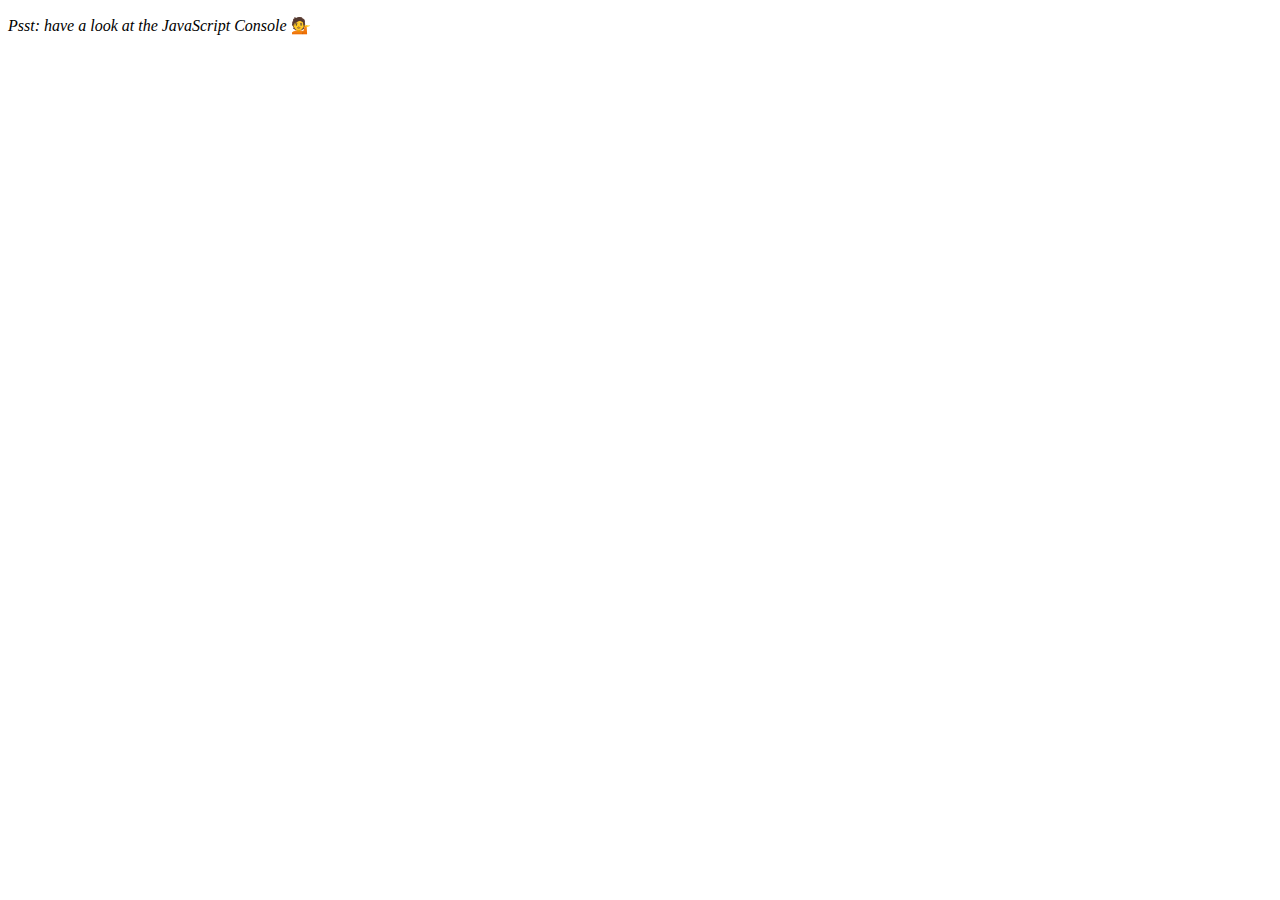
<file: Array-Cardio-day/index.html>
<!DOCTYPE html>
<html lang="en">
<head>
  <meta charset="UTF-8">
  <title>Array Cardio 💪</title>
  <link rel="icon" href="https://fav.farm/🔥" />
</head>
<body>
  <p><em>Psst: have a look at the JavaScript Console</em> 💁</p>
<script src="script.js"></script>
</body>
</html>
</file>
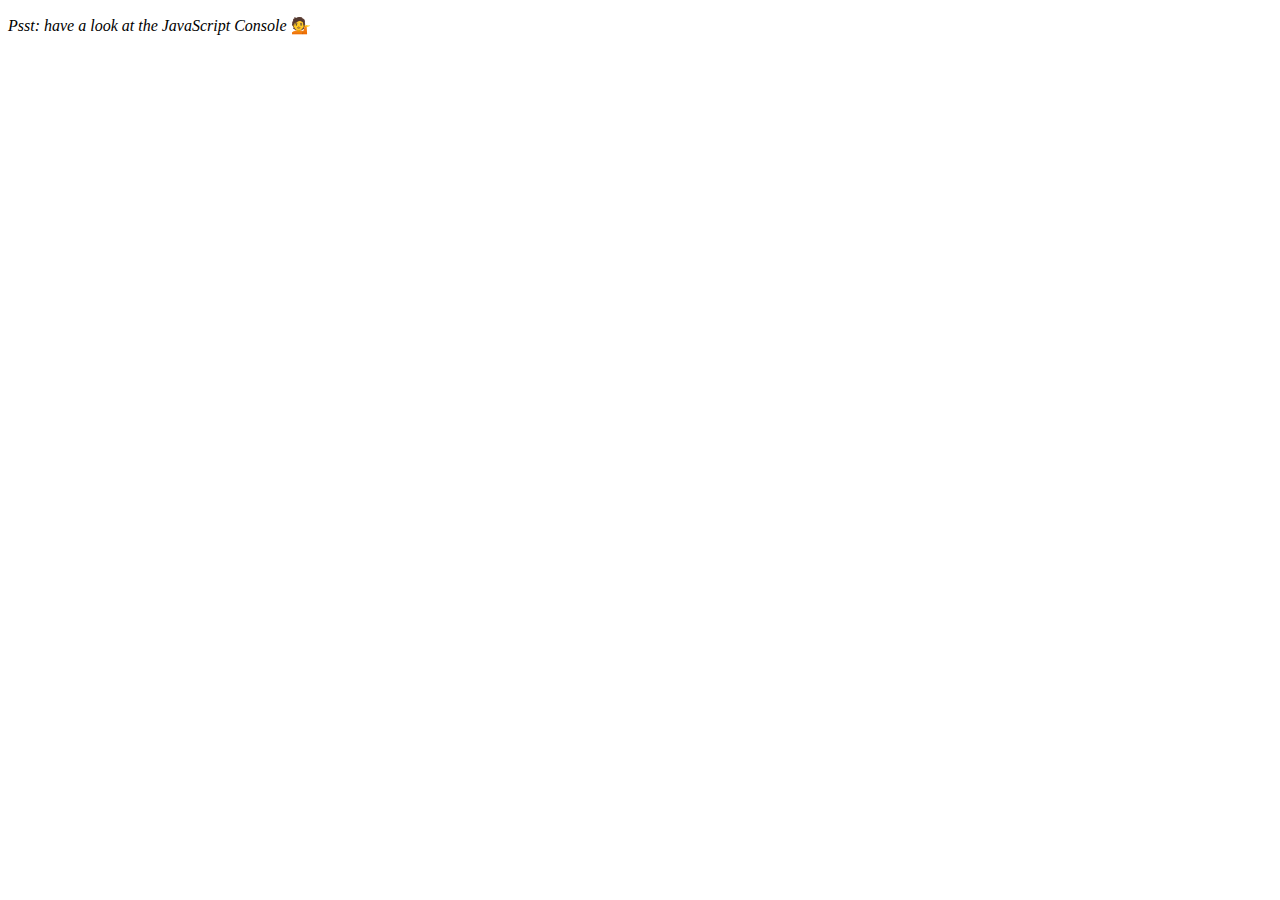
<file: Array-Cardio-day02/index.html>
<!DOCTYPE html>
<html lang="en">
<head>
  <meta charset="UTF-8">
  <title>Array Cardio 💪💪</title>
  <link rel="icon" href="https://fav.farm/🔥" />
</head>
<body>
  <p><em>Psst: have a look at the JavaScript Console</em> 💁</p>
  <script src="script.js"></script>
</body>
</html>
</file>
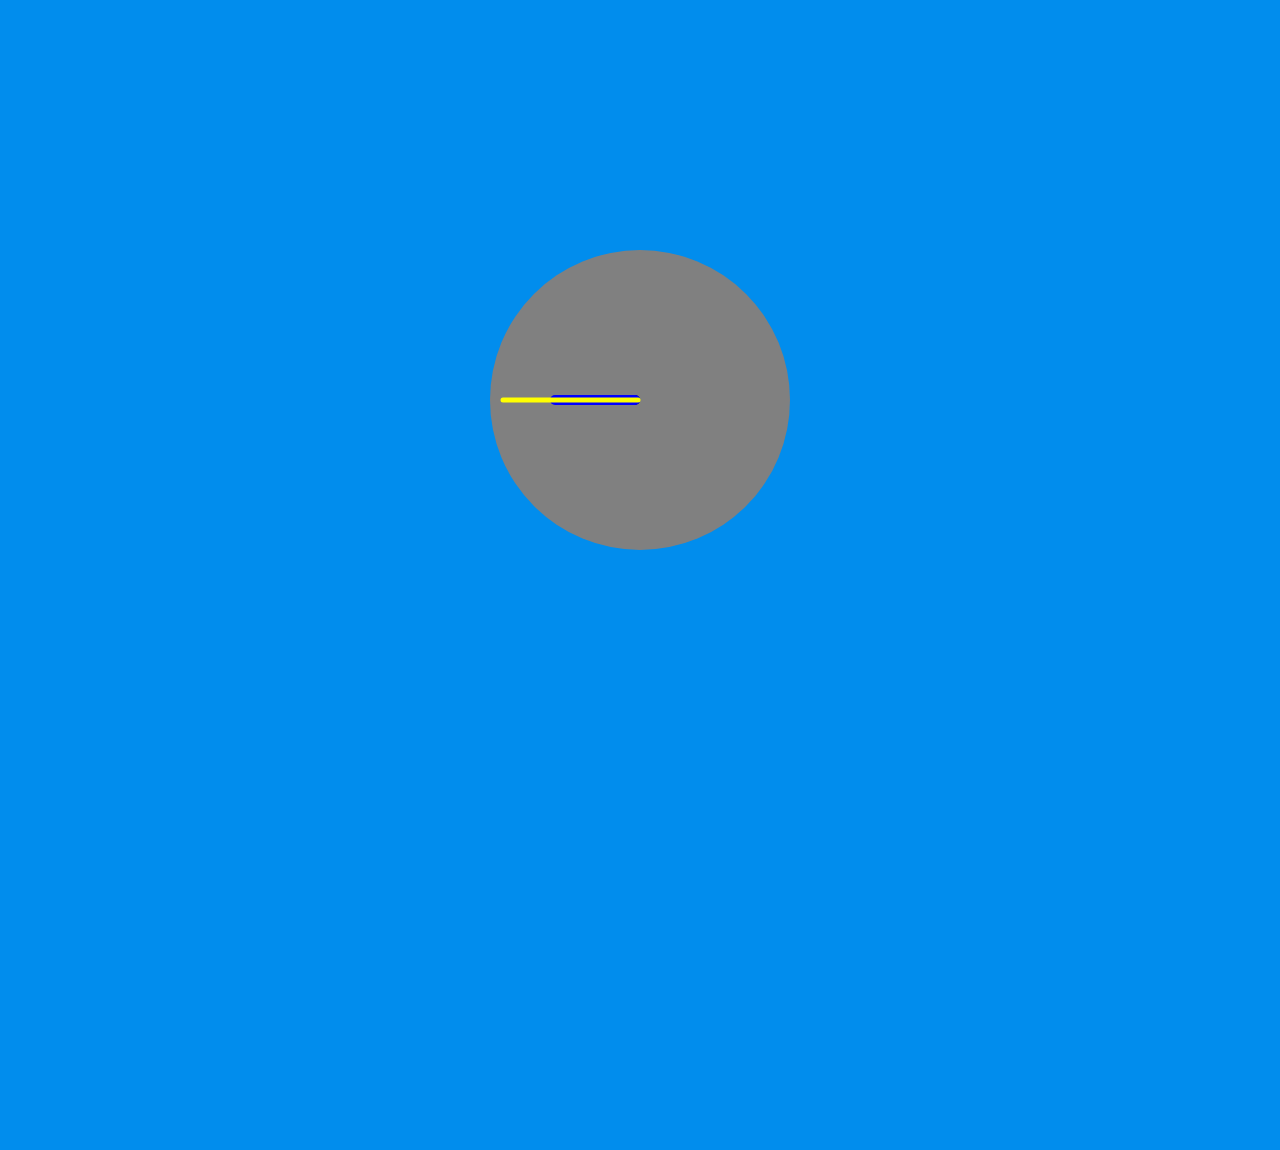
<file: Clock/index.html>
<!DOCTYPE html>
<html lang="en">
<head>
    <meta charset="UTF-8">
    <meta http-equiv="X-UA-Compatible" content="IE=edge">
    <meta name="viewport" content="width=device-width, initial-scale=1.0">
    <link rel="stylesheet" href="style.css"> 
    <title>Clock</title>
</head>
<body>
        <div class="Clock">            
                <div class="Hour hand""></div>
                <div class="Min hand"></div>
                <div class ="Sec hand"></div>
        </div>

</body>
</html>
</file>
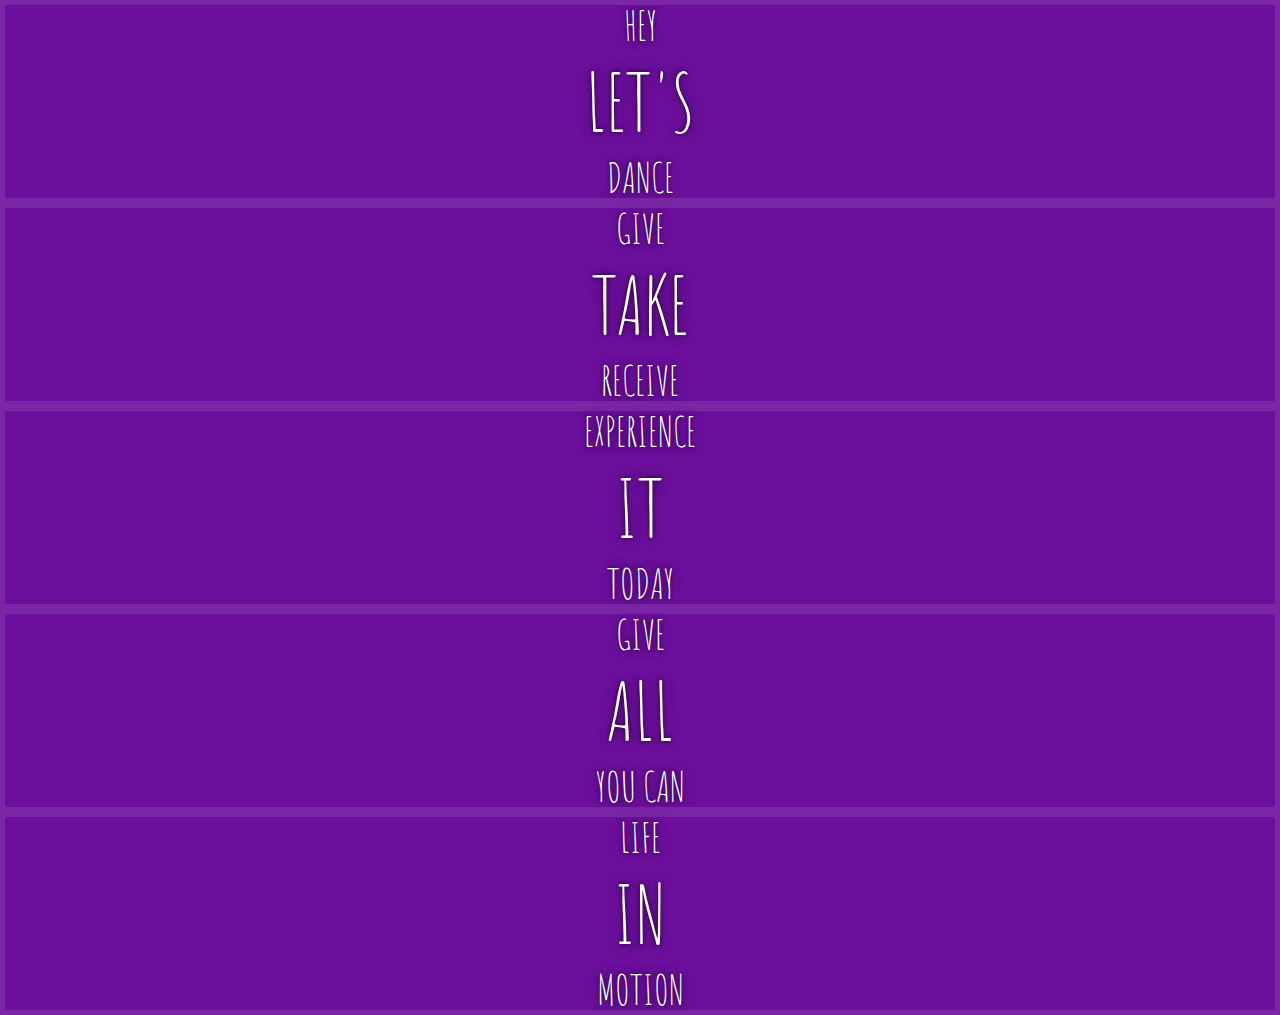
<file: Flex-Panel-Gallery/index.html>
<!DOCTYPE html>
<html lang="en">
<head>
  <meta charset="UTF-8">
  <title>Flex Panels 💪</title>
  <link href='https://fonts.googleapis.com/css?family=Amatic+SC' rel='stylesheet' type='text/css'>
  <link rel="icon" href="https://fav.farm/🔥" />
  <link rel="stylesheet" href="style.css"> 
</head>
<body>
  <div class="panels">
    <div class="panel panel1">
      <p>Hey</p>
      <p>Let's</p>
      <p>Dance</p>
    </div>
    <div class="panel panel2">
      <p>Give</p>
      <p>Take</p>
      <p>Receive</p>
    </div>
    <div class="panel panel3">
      <p>Experience</p>
      <p>It</p>
      <p>Today</p>
    </div>
    <div class="panel panel4">
      <p>Give</p>
      <p>All</p>
      <p>You can</p>
    </div>
    <div class="panel panel5">
      <p>Life</p>
      <p>In</p>
      <p>Motion</p>
    </div>
  </div>

</body>
</html>
</file>
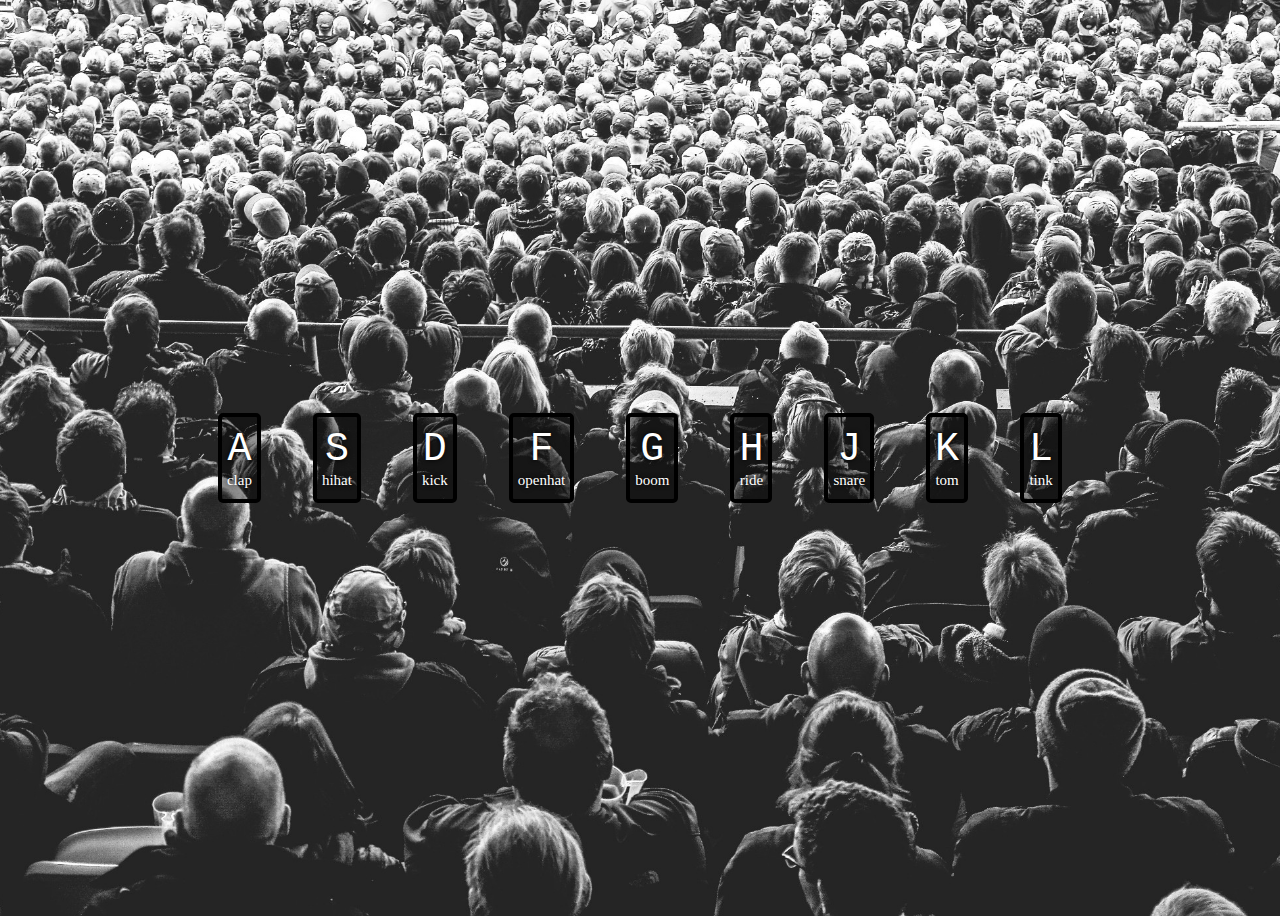
<file: Javascript-Drum-Kit/index.html>
<!DOCTYPE html>
<html lan="en">
    <head>
        <meta charset="UTF-8">
        <title>Javascript Drun Kit</title>
        <link rel="stylesheet" href="style.css"> 
    </head>
</html>
<body>
    <div class="keys">
        <div data-key="65" class="key">
          <kbd>A</kbd>
          <span class="sound">clap</span>
        </div>
        <div data-key="83" class="key">
          <kbd>S</kbd>
          <span class="sound">hihat</span>
        </div>
        <div data-key="68" class="key">
          <kbd>D</kbd>
          <span class="sound">kick</span>
        </div>
        <div data-key="70" class="key">
          <kbd>F</kbd>
          <span class="sound">openhat</span>
        </div>
        <div data-key="71" class="key">
          <kbd>G</kbd>
          <span class="sound">boom</span>
        </div>
        <div data-key="72" class="key">
          <kbd>H</kbd>
          <span class="sound">ride</span>
        </div>
        <div data-key="74" class="key">
          <kbd>J</kbd>
          <span class="sound">snare</span>
        </div>
        <div data-key="75" class="key">
          <kbd>K</kbd>
          <span class="sound">tom</span>
        </div>
        <div data-key="76" class="key">
          <kbd>L</kbd>
          <span class="sound">tink</span>
        </div>
      </div>
 <audio data-key="65" src="sounds/clap.wav"></audio>
  <audio data-key="83" src="sounds/hihat.wav"></audio>
  <audio data-key="68" src="sounds/kick.wav"></audio>
  <audio data-key="70" src="sounds/openhat.wav"></audio>
  <audio data-key="71" src="sounds/boom.wav"></audio>
  <audio data-key="72" src="sounds/ride.wav"></audio>
  <audio data-key="74" src="sounds/snare.wav"></audio>
  <audio data-key="75" src="sounds/tom.wav"></audio>
  <audio data-key="76" src="sounds/tink.wav"></audio>
  <script src="script.js"></script>
</body>
</file>
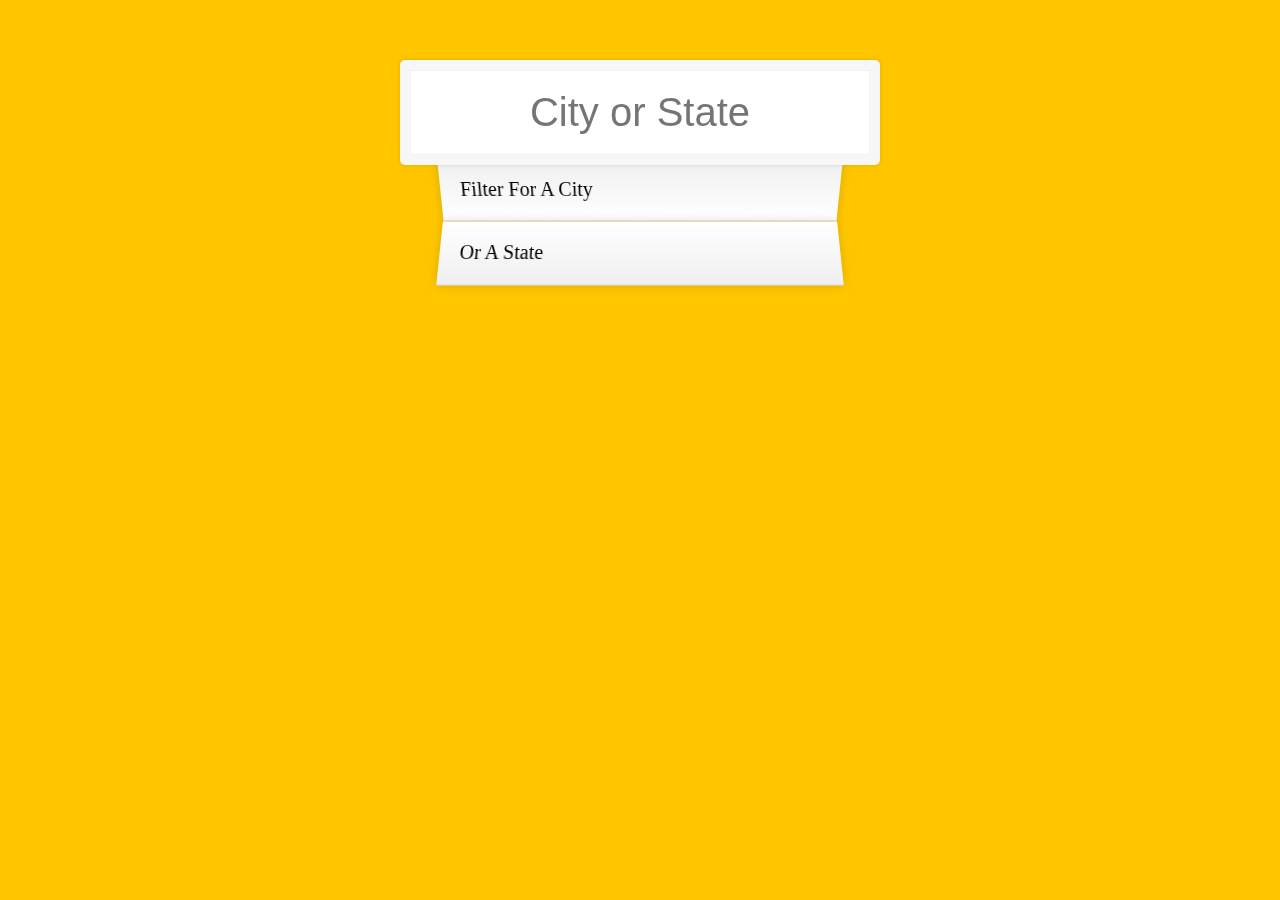
<file: Type-Ahead/index.html>
<!DOCTYPE html>
<html lang="en">
<head>
  <meta charset="UTF-8">
  <title>Type Ahead 👀</title>
  <link rel="stylesheet" href="style.css">
  <link rel="icon" href="https://fav.farm/🔥" />
</head>
<body>

  <form class="search-form">
    <input type="text" class="search" placeholder="City or State">
    <ul class="suggestions">
      <li>Filter for a city</li>
      <li>or a state</li>
    </ul>
  </form>
<script src="script.js"></script>
</body>
</html>
</file>
<file: Clock/style.css>
:root
{
    --second: 1s;
    --minute: calc((var(--second)) * 60);
    --hour: calc((var(--minute)) * 60);
    --black: black;
    --grey:  grey;
    --shadow:  0 0 0 4px rgba(0,0,0,0.1),
    inset 0 0 0 3px #EFEFEF,
    inset 0 0 10px black,
    0 0 10px rgba(0,0,0);
    --blue: blue;
    --yellow: yellow;
    --dark-blue:  rgb(2, 2, 75);
    --setTimeHour: 16;
    --setTimeMinute: 20;
    --timeShiftHour: calc(var(--setTimeHour) * var(--hour));
    --timeShiftMinute: calc(var(--setTimeMinute) * var(--minute));
    
}

html
{
    background: #018DED url(https://unsplash.it/1500/1000?image=881&blur=5) bottom center; 
    background-size: cover;
    font-family:Arial, Helvetica, sans-serif;
    text-align: center;
}


body
{
    margin: 0;
    min-height: 100vh;
    align-items: center;
    font-size: 10px;
}

.Clock
{
    width: 300px;
    height: 300px;
    border-radius: 50%;
    background-color: var(--grey);
    margin: 250px auto;
    position: relative;
}


.Sec
{
    --width:  5px;
    --height: 140px;
    --color: var(--yellow) !important;
} 

.Min
{
    --width:  10px;
    --height: 90px;
    --color: var(--blue) !important;
}

.Hour
{
    --width:  10px;
    --height: 50px;
    --color: var(--dark-blue);
    /* transform: rotate(90deg); */
} 

.hand {
    position: absolute;
    border-radius: calc(var(--width) / 2);
    top: 50%;
    left: calc(50% - var(--width) / 2); 
    width: var(--width);
    height: var(--height);
    background-color: var(--color);
    transform-origin: center 0%;
    transform: rotate(90deg);
    /* transition: all 0.5s; */
    transition-timing-function: cubic-bezier(0.1, 2.7,0.58, 1);
}




/* 
.Clock-face
{
    position:relative;
    background: black;
    height: 1%;
    transform: translateY(-3px);
} */

/* .Clock-face */
/* {
    display: flex;
    flex: 1;
    flex-direction: column;
    flex-wrap: wrap; 
    margin: auto 100px;
    gap: .3rem;
    padding : 2rem;
    min-height: 100vh;
    justify-content: center;
    align-items:center;
    width: 7rem;
    height: 1%;
} */

/* .Hour-hand{
   background: black;
   align-self: center;
   height: .3rem;
   width: 2rem; 

}
.Min-hand
{
    background: black;
    height: .3rem;
    width: 2rem;
} */
</file>
<file: Flex-Panel-Gallery/style.css>
html {
    box-sizing: border-box;
    background: #ffc600;
    font-family: 'helvetica neue';
    font-size: 20px;
    font-weight: 200;
  }

  body {
    margin: 0;
  }

  *, *:before, *:after {
    box-sizing: inherit;
  }

  .panels {
    min-height: 100vh;
    overflow: hidden;
  }

  .panel {
    background: #6B0F9C;
    box-shadow: inset 0 0 0 5px rgba(255,255,255,0.1);
    color: white;
    text-align: center;
    align-items: center;
    /* Safari transitionend event.propertyName === flex */
    /* Chrome + FF transitionend event.propertyName === flex-grow */
    transition:
      font-size 0.7s cubic-bezier(0.61,-0.19, 0.7,-0.11),
      flex 0.7s cubic-bezier(0.61,-0.19, 0.7,-0.11),
      background 0.2s;
    font-size: 20px;
    background-size: cover;
    background-position: center;
  }

  .panel1 { background-image:url(https://source.unsplash.com/gYl-UtwNg_I/1500x1500); }
  .panel2 { background-image:url(https://source.unsplash.com/rFKUFzjPYiQ/1500x1500); }
  .panel3 { background-image:url(https://images.unsplash.com/photo-1465188162913-8fb5709d6d57?ixlib=rb-0.3.5&q=80&fm=jpg&crop=faces&cs=tinysrgb&w=1500&h=1500&fit=crop&s=967e8a713a4e395260793fc8c802901d); }
  .panel4 { background-image:url(https://source.unsplash.com/ITjiVXcwVng/1500x1500); }
  .panel5 { background-image:url(https://source.unsplash.com/3MNzGlQM7qs/1500x1500); }

  /* Flex Children */
  .panel > * {
    margin: 0;
    width: 100%;
    transition: transform 0.5s;
  }

  .panel p {
    text-transform: uppercase;
    font-family: 'Amatic SC', cursive;
    text-shadow: 0 0 4px rgba(0, 0, 0, 0.72), 0 0 14px rgba(0, 0, 0, 0.45);
    font-size: 2em;
  }

  .panel p:nth-child(2) {
    font-size: 4em;
  }

  .panel.open {
    font-size: 40px;
  }
</file>
<file: Javascript-Drum-Kit/style.css>
html
{
    font-size: 10px;
    background: url('./background.jpg') bottom center;
    background-size: cover;

}

body.html{
    margin: 0;
    padding: 0;
    font-family: sans-serif;
}

.keys
{
    display: flex;
    flex: 1;
    min-height: 100vh;
    align-items: center;
    justify-content: center;
    gap: 20px;
}

.key
{
    border: .4rem solid black;
    border-radius: .5rem;
    margin: 16px;
    font-size: 1.5rem;
    padding: 1rem .5rem;
    transition: all .07s ;
    text-align: center;
    color: white;
    background: rgba(0,0,0,0.4);
    text-shadow: 0 0 .5rem black;
}
.playing
{
    transform: scale(1.1);
    border-color: #ffc600;
    box-shadow: 0 0 1rem #ffc600;
}
.trans{
    transform: scale(1);
}

kbd
{
    display: block;
    font-size: 4rem;
}
</file>
<file: Type-Ahead/style.css>
html {
    box-sizing: border-box;
    background: #ffc600;
    font-family: 'helvetica neue';
    font-size: 20px;
    font-weight: 200;
  }
  
  *, *:before, *:after {
    box-sizing: inherit;
  }
  
  input {
    width: 100%;
    padding: 20px;
  }
  
  .search-form {
    max-width: 400px;
    margin: 50px auto;
  }
  
  input.search {
    margin: 0;
    text-align: center;
    outline: 0;
    border: 10px solid #F7F7F7;
    width: 120%;
    left: -10%;
    position: relative;
    top: 10px;
    z-index: 2;
    border-radius: 5px;
    font-size: 40px;
    box-shadow: 0 0 5px rgba(0, 0, 0, 0.12), inset 0 0 2px rgba(0, 0, 0, 0.19);
  }
  
  .suggestions {
    margin: 0;
    padding: 0;
    position: relative;
    /*perspective: 20px;*/
  }
  
  .suggestions li {
    background: white;
    list-style: none;
    border-bottom: 1px solid #D8D8D8;
    box-shadow: 0 0 10px rgba(0, 0, 0, 0.14);
    margin: 0;
    padding: 20px;
    transition: background 0.2s;
    display: flex;
    justify-content: space-between;
    text-transform: capitalize;
  }
  
  .suggestions li:nth-child(even) {
    transform: perspective(100px) rotateX(3deg) translateY(2px) scale(1.001);
    background: linear-gradient(to bottom,  #ffffff 0%,#EFEFEF 100%);
  }
  
  .suggestions li:nth-child(odd) {
    transform: perspective(100px) rotateX(-3deg) translateY(3px);
    background: linear-gradient(to top,  #ffffff 0%,#EFEFEF 100%);
  }
  
  span.population {
    font-size: 15px;
  }
  
  .hl {
    background: #ffc600;
  }
</file>
